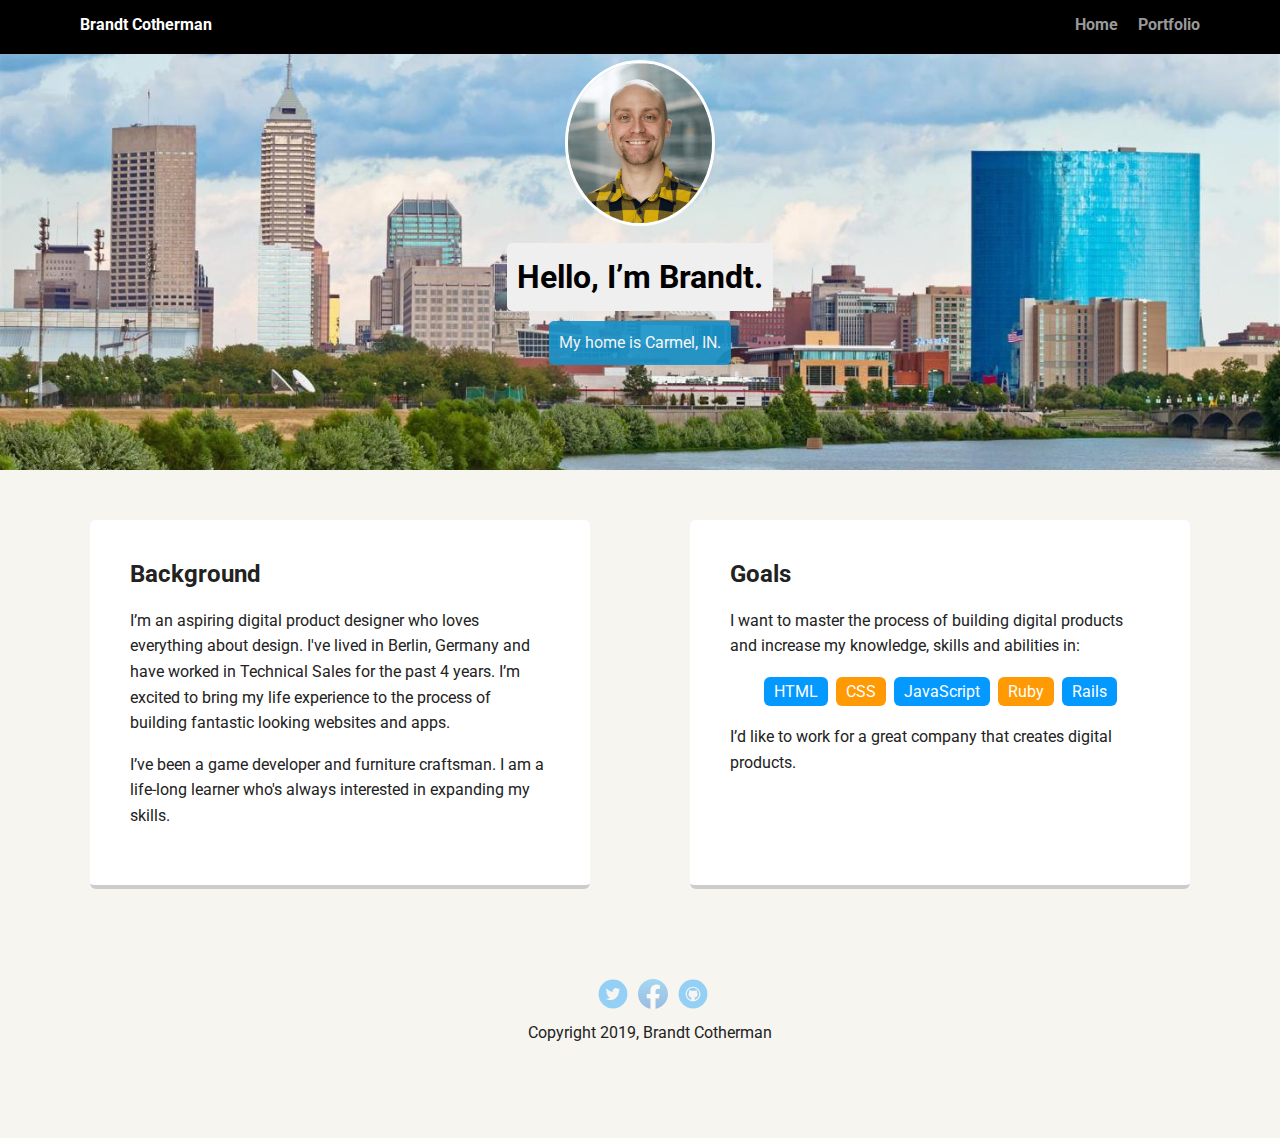
<file: index.html>
<!doctype html>
<html lang="en">
<head>
  <meta charset="utf-8">
  <title>Brandt Cotherman's Profile</title>
  <meta name="viewport" content="width=device-width, initial-scale=1.0">
  <link rel="stylesheet" href="styles.css">
  <link href="https://fonts.googleapis.com/css?family=Muli%7CRoboto:400,300,500,700,900" rel="stylesheet"></head>
  <body>

    <div class="main-nav">
        <ul class="nav">
          <li class="name">Brandt Cotherman</li>
          <li><a href="index.html">Home</a></li>
          <li><a href="portfolio.html">Portfolio</a></li>
        </ul>
    </div>

    <header>
      <img src="images/Profile.png" alt="Drawing of Brandt Cotherman" class="profile-image">
      <h1 class="tag name">Hello, I’m Brandt.</h1>
      <p class="tag location">My home is Carmel, IN.</p>
    </header>

    <main class="flex">
      <div class="card">
        <h2>Background</h2>
        <p>I’m an aspiring digital product designer who loves everything about design. I've lived in Berlin, Germany and have worked in Technical Sales for the past 4 years. I’m excited to bring my life experience to the process of building fantastic looking websites and apps.</p>
        <p>I’ve been a game developer and furniture craftsman. I am a life-long learner who's always interested in expanding my skills.</p>
      </div> 

      <div class="card">
        <h2>Goals</h2>
        <p>I want to master the process of building digital products and increase my knowledge, skills and abilities in:</p>
        <ul class="skills">
          <li>HTML</li>
          <li>CSS</li>
          <li>JavaScript</li>
          <li>Ruby</li>
          <li>Rails</li>
        </ul>
        <p>I’d like to work for a great company that creates digital products.</p>
      </div> 

    </main>
    <footer>
      <ul>
        <li><a href="https://twitter.com/Terminal_Grid" class="social twitter">Twitter</a></li>
        <li><a href="https://www.facebook.com/terminalgrid/" class="social facebook">Facebook</a></li>
        <li><a href="https://github.com/brandtcotherman" class="social github">Github</a></li>
      </ul>
      <p class="copyright">Copyright 2019, Brandt Cotherman</p>
    </footer>
  </body>
  </html>
</file>
<file: styles.css>
/* Global Layout Set-up */
* { 
  box-sizing: border-box;
}
  
body {
  margin: 0;
  padding: 0;
  text-align: center;
  font-family: 'Roboto', sans-serif;
  color: #222;
  background: #f7f5f0;
}
/* Link Styles */

a {
  text-decoration: none;
  color: #999;
}
a:hover {
  color: #6633ff;
}

/* Section Styles */

.main-nav {
  width: 100%;
  background: black;
  min-height: 30px;
  padding: 10px;
  position: fixed;
  text-align: center;
}
.nav {
  display: flex;
  justify-content: space-around;
  font-weight: 700;
  list-style-type: none;
  margin: 0 auto;
  padding: 0;
}

.nav .name {
    display: block;
    margin-right: auto;
    color: white;
}
.nav li {
  padding: 5px 10px 10px 10px;
}
.nav a {
  transition: all .5s;
}
.nav a:hover {
  color: white
}

header {
  text-align: center;
  background: url('images/indianapolis.jpg') no-repeat top center ;
  background-size: cover;
  overflow: hidden;
  padding-top: 60px;
  background-position: center;
}
header {
  line-height: 1.5;
}

.portfolio-image{
  width: 150px;
  height: 150px;
}

header .profile-image {
  /* margin-top: 50px; */
  width: 150px;
  /* height: 150px; */
  border-radius: 50%;
  border: 3px solid white;
  transition: all .5s;
}
header .profile-image:hover {
  transform: scale(1.2) rotate(5deg);
}
.tag {
  background-color: #efefef;
  color: black;
  padding: 10px;
  border-radius: 5px;
  display: table;
  margin: 10px auto;
} 
.location {
  color: white;
  background-color:rgb(23, 147, 202);opacity:0.9;
  
}
.card {
  margin: 30px;
  padding: 20px 40px 40px;
  max-width: 500px;
  text-align: left;
  background: #fff;
  border-bottom: 4px solid #ccc;
  border-radius: 6px;
  transition: all .5s;
}
.card:hover {
  border-color: #ff99ff;
}

ul.skills {
  padding: 0;
  text-align: center;
}

.skills li {
  border-radius: 6px;
  display: inline-block;
  background: #ff9904;
  color: white;
  padding: 5px 10px;
  margin: 2px;
}

.skills li:nth-child(odd) {
  background: #0399ff;
}

footer {
  width: 100%;
  min-height: 30px;
  padding: 20px 0 40px 20px;
}

footer .copyright {
  top: -8px;
  font-size: .75em;
}

footer ul {
  list-style-type: none;
  margin: 0;
  padding: 0;
}

footer ul li {
  display: inline-block;
}

a.social {
  display: inline-block;
  text-indent: -9999px;
  margin-left: 5px;
  width: 30px;
  height: 30px;
  background-size: 30px 30px;
  opacity: .4;
  transition: all .5s;
}
a.twitter {
  background-image: url(images/twitter.svg);
}
a.facebook {
  background-image: url(images/facebook.svg);
}
a.github {
  background-image: url(images/github.svg);
}
a.social:hover {
  opacity: 1;
}
.clearfix {
  clear: both;
}

/* Styles for larger screens */
@media screen and (min-width: 720px) {
  
  .flex {
      display: -ms-flexbox;      /* TWEENER - IE 10 */
      display: flex; 
      max-width: 1200px;
      -ms-flex-pack: distribute;
      justify-content: space-around;
      margin: 0 auto;
  }

  header {
    min-height: 470px;
  }

  .nav {
    max-width: 1200px;
    padding: 0 30px;
  }


  main {
    padding-top: 20px;
  }

  main p {
    line-height: 1.6em;
  }

  footer {
    font-size: 1.3em;
    max-width: 1200px;
    margin: 40px auto;
  }

}
</file>
